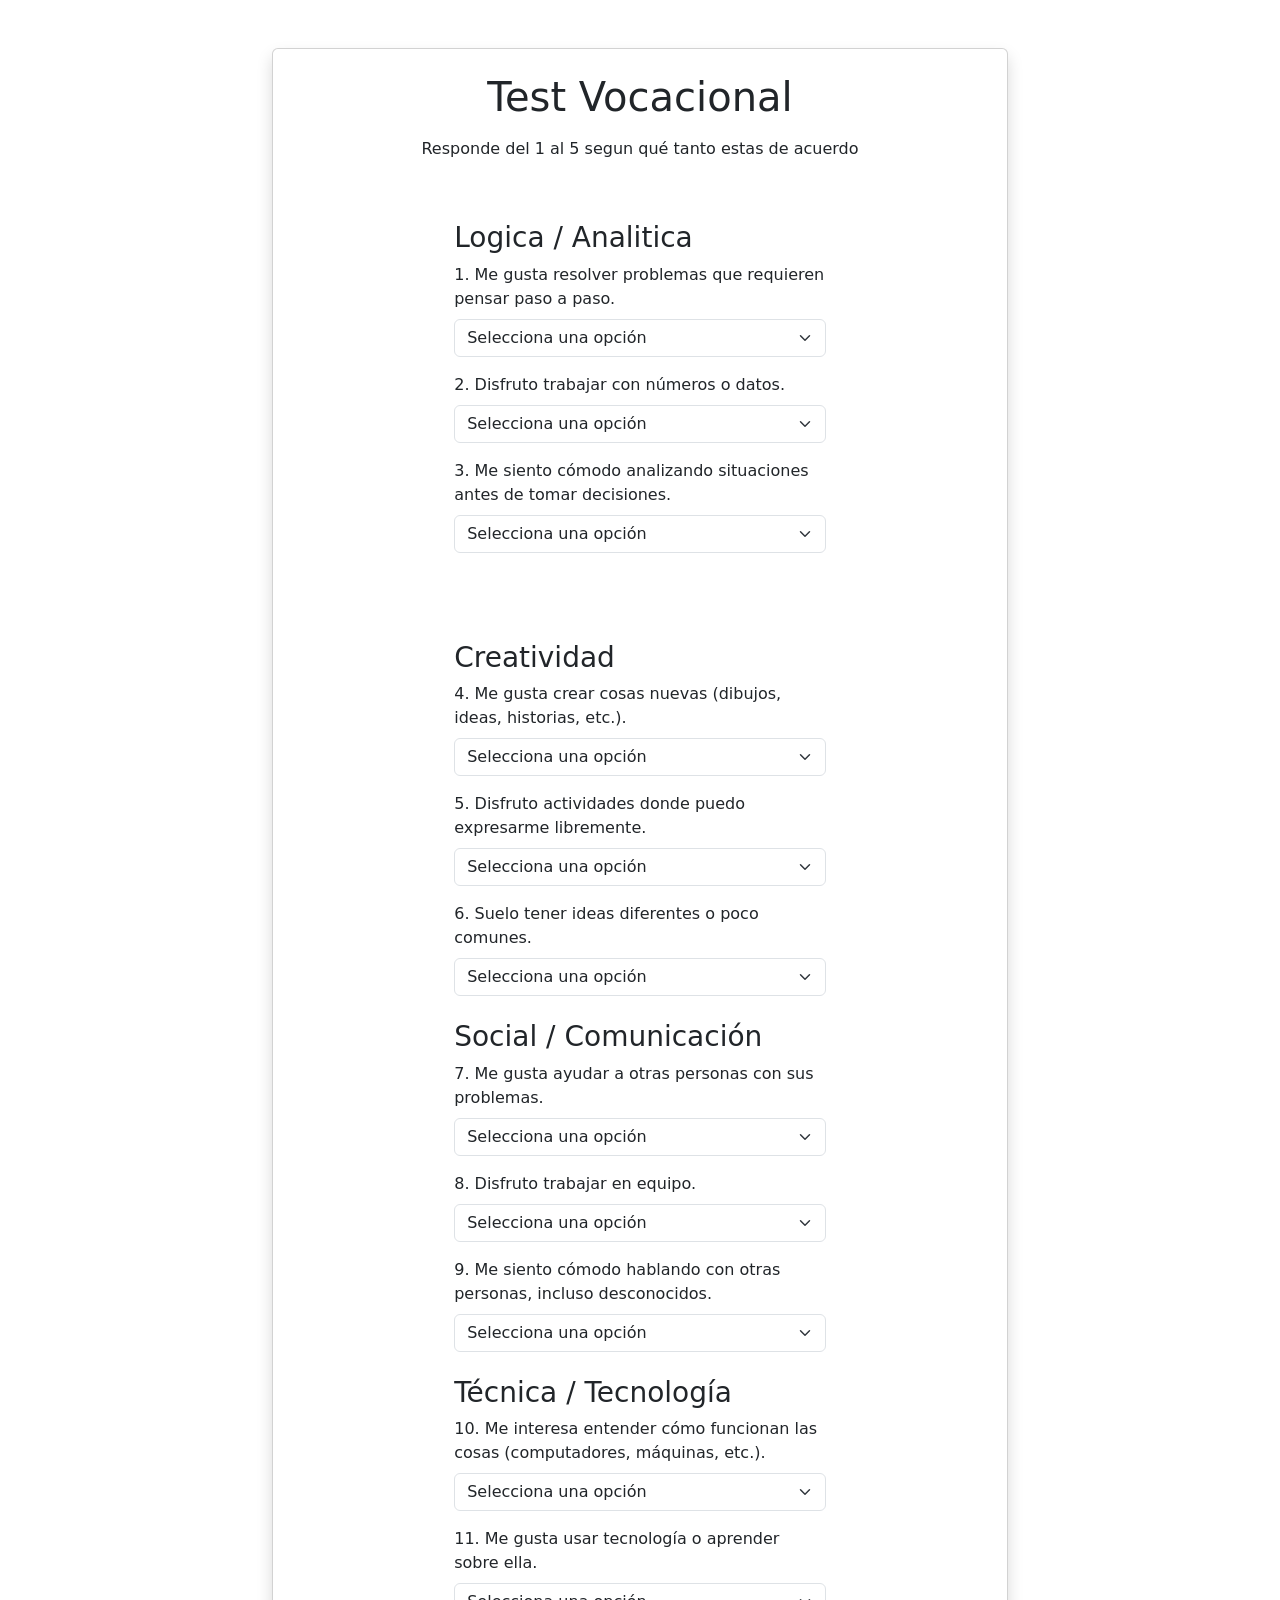
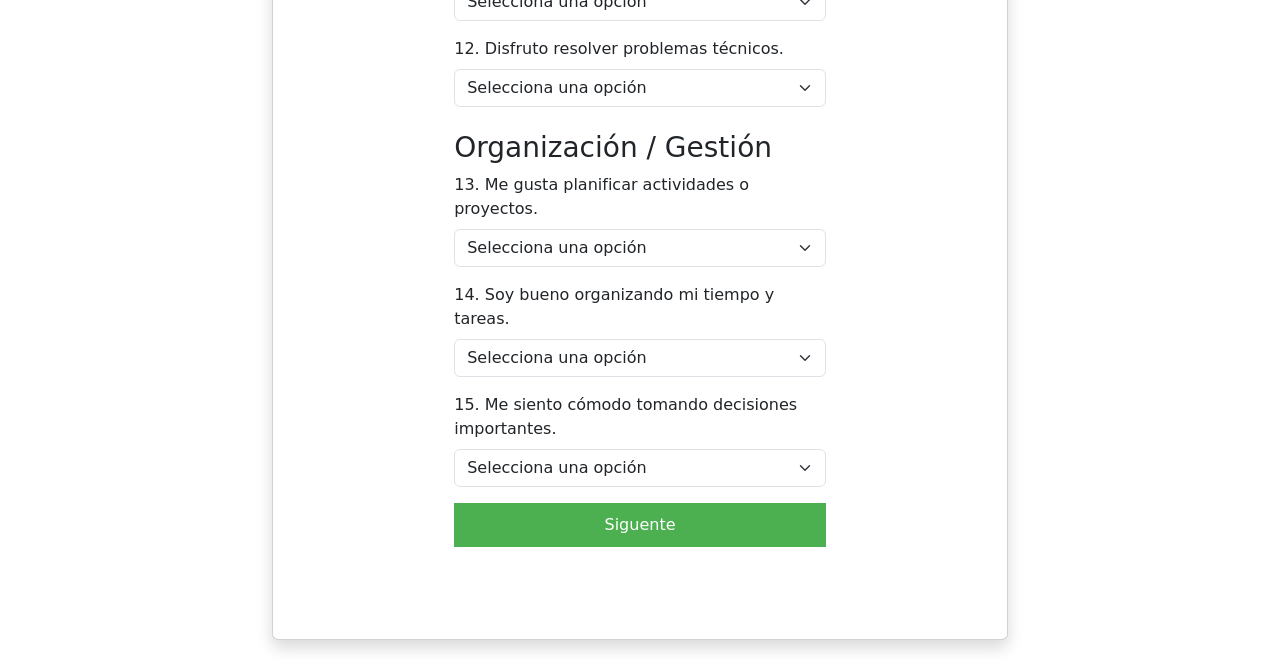
<file: index.html>
<!DOCTYPE html>
<html lang="es">
<head>
    <meta charset="UTF-8">
    <meta name="viewport" content="width=device-width, initial-scale=1.0">
    <title>Test Vocacional</title>
    <link rel="stylesheet" href="test.css">
    <link href="https://cdn.jsdelivr.net/npm/bootstrap@5.3.0/dist/css/bootstrap.min.css" rel="stylesheet">
</head>
<body>
<div class="container mt-5">

    <div class="row justify-content-center">
        <div class="col-md-8">

            <div class="card shadow p-4">

                <h1 class="text-center mb-3">Test Vocacional</h1>
                <p class="text-center">Responde del 1 al 5 segun qué tanto estas de acuerdo</p>

    <form id="testForm">

            <h3 class="mt-4">Logica / Analitica</h3>

            <div class="mb-3">
                <label class="form-label">1. Me gusta resolver problemas que requieren pensar paso a paso.</label>

                <select class="form-select" name="p1">
                    <option value="">Selecciona una opción</option>
                    <option value="1">1</option>
                    <option value="2">2</option>
                    <option value="3">3</option>
                    <option value="4">4</option>
                    <option value="5">5</option>
                </select>
            </div>

            <div class="mb-3">
                <label class="form-label">2. Disfruto trabajar con números o datos.</label>

                    <select class="form-select" name="p2">
                        <option value="">Selecciona una opción</option>
                        <option value="1">1</option>
                        <option value="2">2</option>
                        <option value="3">3</option>
                        <option value="4">4</option>
                        <option value="5">5</option>
                    </select>
            </div>
            
            <div class="mb-3">
                <label class="form-label">3. Me siento cómodo analizando situaciones antes de tomar decisiones.</label>

                    <select class="form-select" name="p3">
                        <option value="">Selecciona una opción</option>
                        <option value="1">1</option>
                        <option value="2">2</option>
                        <option value="3">3</option>
                        <option value="4">4</option>
                        <option value="5">5</option>
                    </select>
            </div>
        
            <br><br>

        <h3 class="mt-4">Creatividad</h3>
            <div class="mb-3">
                <label class="form-label">4. Me gusta crear cosas nuevas (dibujos, ideas, historias, etc.).</label>

                    <select class="form-select" name="p4">
                        <option value="">Selecciona una opción</option>
                        <option value="1">1</option>
                        <option value="2">2</option>
                        <option value="3">3</option>
                        <option value="4">4</option>
                        <option value="5">5</option>
                    </select>
            </div>

        <div class="mb-3">
            <label class="form-label">5. Disfruto actividades donde puedo expresarme libremente.</label>

                <select class="form-select" name="p5">
                    <option value="">Selecciona una opción</option>
                    <option value="1">1</option>
                    <option value="2">2</option>
                    <option value="3">3</option>
                    <option value="4">4</option>
                    <option value="5">5</option>
                </select> 
        </div>

        <div class="mb-3">
            <label class="form-label">6. Suelo tener ideas diferentes o poco comunes.</label>

                <select class="form-select" name="p6">
                    <option value="">Selecciona una opción</option>
                    <option value="1">1</option>
                    <option value="2">2</option>
                    <option value="3">3</option>
                    <option value="4">4</option>
                    <option value="5">5</option>
                </select>
        </div>

        <h3 class="mt-4">Social / Comunicación</h3>

        <div class="mb-3">
            <label class="form-label">7. Me gusta ayudar a otras personas con sus problemas.</label>

                <select class="form-select" name="p7">
                    <option value="">Selecciona una opción</option>
                    <option value="1">1</option>
                    <option value="2">2</option>
                    <option value="3">3</option>
                    <option value="4">4</option>
                    <option value="5">5</option>
                </select>
        </div>

        <div class="mb-3">
            <label class="form-label">8. Disfruto trabajar en equipo.</label>

                <select class="form-select" name="p8">
                    <option value="">Selecciona una opción</option>
                    <option value="1">1</option>
                    <option value="2">2</option>
                    <option value="3">3</option>
                    <option value="4">4</option>
                    <option value="5">5</option>
                </select>
        </div>

        <div class="mb-3">
            <label class="form-label">9. Me siento cómodo hablando con otras personas, incluso desconocidos.</label>

                <select class="form-select" name="p9">
                    <option value="">Selecciona una opción</option>
                    <option value="1">1</option>
                    <option value="2">2</option>
                    <option value="3">3</option>
                    <option value="4">4</option>
                    <option value="5">5</option>
                </select>
        </div>

        <h3 class="mt-4">Técnica / Tecnología</h3>

        <div class="mb-3">
            <label class="form-label">10. Me interesa entender cómo funcionan las cosas (computadores, máquinas, etc.).</label>

                <select class="form-select" name="p10">
                    <option value="">Selecciona una opción</option>
                    <option value="1">1</option>
                    <option value="2">2</option>
                    <option value="3">3</option>
                    <option value="4">4</option>
                    <option value="5">5</option>
                </select>
        </div>

        <div class="mb-3">
            <label class="form-label">11. Me gusta usar tecnología o aprender sobre ella.</label>
            
                <select class="form-select" name="p11">
                    <option value="">Selecciona una opción</option>
                    <option value="1">1</option>
                    <option value="2">2</option>
                    <option value="3">3</option>
                    <option value="4">4</option>
                    <option value="5">5</option>
                </select>
        </div>

        <div class="mb-3">
            <label class="form-label">12. Disfruto resolver problemas técnicos.</label>

                <select class="form-select" name="p12">
                    <option value="">Selecciona una opción</option>
                    <option value="1">1</option>
                    <option value="2">2</option>
                    <option value="3">3</option>
                    <option value="4">4</option>
                    <option value="5">5</option>
                </select>
        </div>

        <h3 class="mt-4">Organización / Gestión</h3>

        <div class="mb-3">
            <label class="form-label">13. Me gusta planificar actividades o proyectos.</label>

                <select class="form-select" name="p13">
                    <option value="">Selecciona una opción</option>
                    <option value="1">1</option>
                    <option value="2">2</option>
                    <option value="3">3</option>
                    <option value="4">4</option>
                    <option value="5">5</option>
                </select>
        </div>

        <div class="mb-3">
            <label class="form-label">14. Soy bueno organizando mi tiempo y tareas.</label>
                <select class="form-select" name="p14">
                    <option value="">Selecciona una opción</option>
                    <option value="1">1</option>
                    <option value="2">2</option>
                    <option value="3">3</option>
                    <option value="4">4</option>
                    <option value="5">5</option>
                </select>
        </div>

        <div class="mb-3">
            <label class="form-label">15. Me siento cómodo tomando decisiones importantes.</label>

                <select class="form-select" name="p15">
                    <option value="">Selecciona una opción</option>
                    <option value="1">1</option>
                    <option value="2">2</option>
                    <option value="3">3</option>
                    <option value="4">4</option>
                    <option value="5">5</option>
                </select>
        </div>
            
        <!--Esto es el boton para enviar la informacion e ir al sigueinte modulo-->
        <button type="button" onclick="guardarModulo1()"> Siguente</button> 
                </form>

        <div id="mensaje" class="mt-3"></div>

                <h3 id="resultado" class="text-center mt-4"></h3>

            </div>

        </div>
    </div>
</div>
    <h2 id="resultado"></h2>
    <script src="script.js"></script>

</body>
</html>
</file>
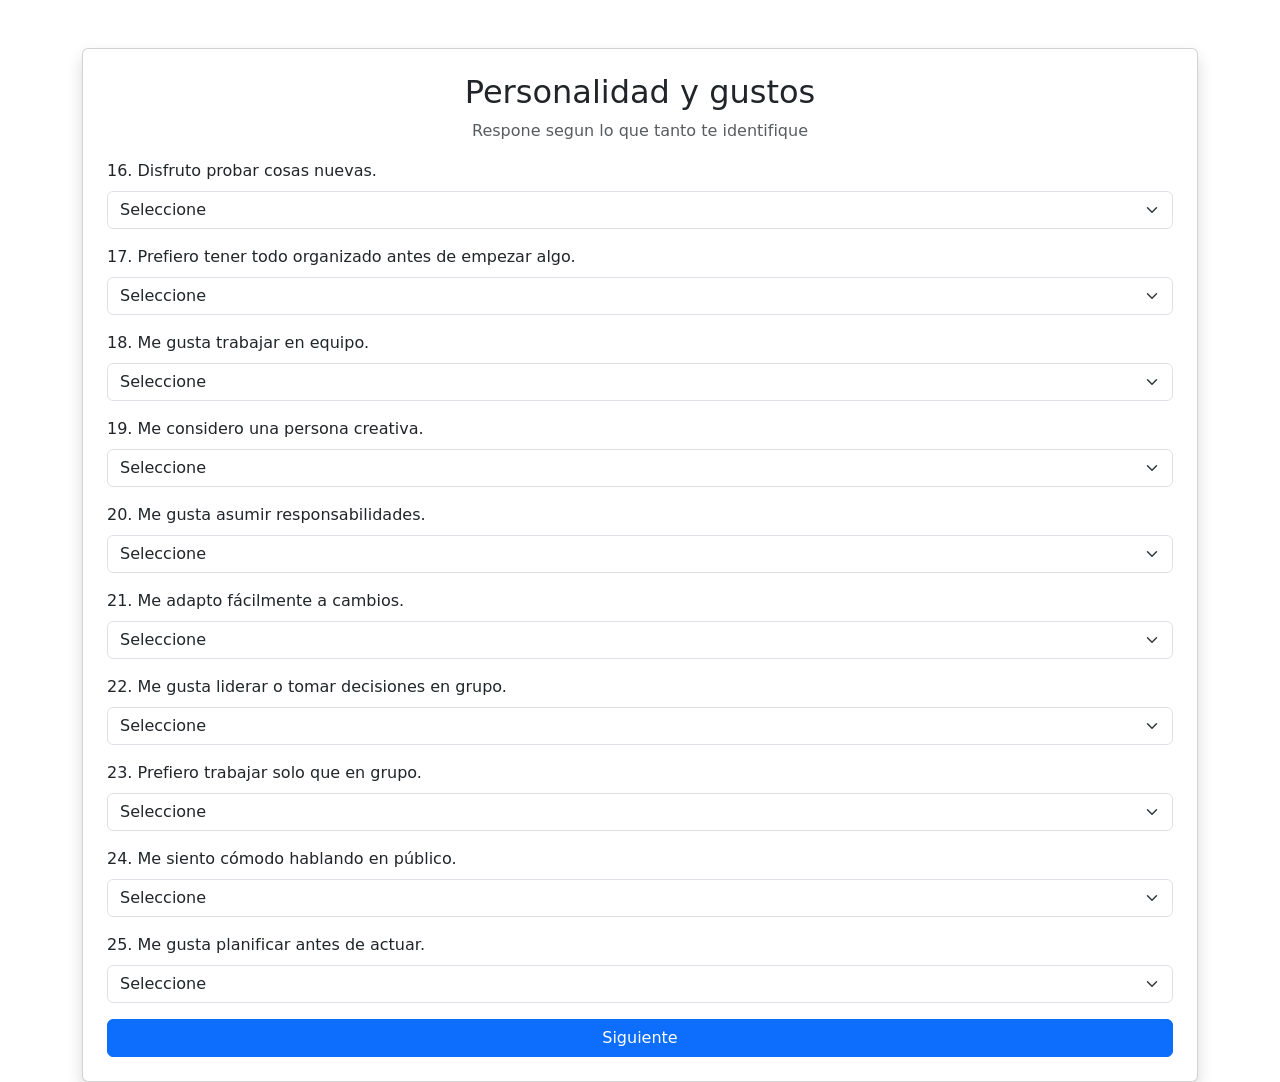
<file: Personalidad.html>
<!DOCTYPE html>
<html lang="es">
<head>
    <meta charset="UTF-8">
    <title>NextStep - Personalidad</title>
    <link rel="stylesheet" href="https://cdn.jsdelivr.net/npm/bootstrap@5.3.0/dist/css/bootstrap.min.css">
</head>
<body>
    
    <div class="container mt-5">
    <div class="card p-4 shadow">

    <h2 class="text-center">Personalidad y gustos</h2>
    <p class="text-center text-muted">Respone segun lo que tanto te identifique</p>
    <div id="mensaje"></div>

    <form id="formPersonalidad">
        
        <div class="mb-3">
    <label class="form-label">16. Disfruto probar cosas nuevas.</label>
    <select class="form-select" name="p16">
        <option value="">Seleccione</option>
        <option value="1">1</option>
        <option value="2">2</option>
        <option value="3">3</option>
        <option value="4">4</option>
        <option value="5">5</option>
    </select>
</div>

<div class="mb-3">
    <label class="form-label">17. Prefiero tener todo organizado antes de empezar algo.</label>
    <select class="form-select" name="p17">
        <option value="">Seleccione</option>
        <option value="1">1</option>
        <option value="2">2</option>
        <option value="3">3</option>
        <option value="4">4</option>
        <option value="5">5</option>
    </select>
</div>

<div class="mb-3">
    <label class="form-label">18. Me gusta trabajar en equipo.</label>
    <select class="form-select" name="p18">
        <option value="">Seleccione</option>
        <option value="1">1</option>
        <option value="2">2</option>
        <option value="3">3</option>
        <option value="4">4</option>
        <option value="5">5</option>
    </select>
</div>

<div class="mb-3">
    <label class="form-label">19. Me considero una persona creativa.</label>
    <select class="form-select" name="p19">
        <option value="">Seleccione</option>
        <option value="1">1</option>
        <option value="2">2</option>
        <option value="3">3</option>
        <option value="4">4</option>
        <option value="5">5</option>
    </select>
</div>

<div class="mb-3">
    <label class="form-label">20. Me gusta asumir responsabilidades.</label>
    <select class="form-select" name="p20">
        <option value="">Seleccione</option>
        <option value="1">1</option>
        <option value="2">2</option>
        <option value="3">3</option>
        <option value="4">4</option>
        <option value="5">5</option>
    </select>
</div>

<div class="mb-3">
    <label class="form-label">21. Me adapto fácilmente a cambios.</label>
    <select class="form-select" name="p21">
        <option value="">Seleccione</option>
        <option value="1">1</option>
        <option value="2">2</option>
        <option value="3">3</option>
        <option value="4">4</option>
        <option value="5">5</option>
    </select>
</div>

<div class="mb-3">
    <label class="form-label">22. Me gusta liderar o tomar decisiones en grupo.</label>
    <select class="form-select" name="p22">
        <option value="">Seleccione</option>
        <option value="1">1</option>
        <option value="2">2</option>
        <option value="3">3</option>
        <option value="4">4</option>
        <option value="5">5</option>
    </select>
</div>

<div class="mb-3">
    <label class="form-label">23. Prefiero trabajar solo que en grupo.</label>
    <select class="form-select" name="p23">
        <option value="">Seleccione</option>
        <option value="1">1</option>
        <option value="2">2</option>
        <option value="3">3</option>
        <option value="4">4</option>
        <option value="5">5</option>
    </select>
</div>

<div class="mb-3">
    <label class="form-label">24. Me siento cómodo hablando en público.</label>
    <select class="form-select" name="p24">
        <option value="">Seleccione</option>
        <option value="1">1</option>
        <option value="2">2</option>
        <option value="3">3</option>
        <option value="4">4</option>
        <option value="5">5</option>
    </select>
</div>

<div class="mb-3">
    <label class="form-label">25. Me gusta planificar antes de actuar.</label>
    <select class="form-select" name="p25">
        <option value="">Seleccione</option>
        <option value="1">1</option>
        <option value="2">2</option>
        <option value="3">3</option>
        <option value="4">4</option>
        <option value="5">5</option>
    </select>
</div>


    <button type="button" class="btn btn-primary w-100" onclick="guardarModulo2()">
        Siguiente
    </button>

            </form>
        </div>
    </div>
    <script src="script.js"></script>

</body>
</html>
</file>
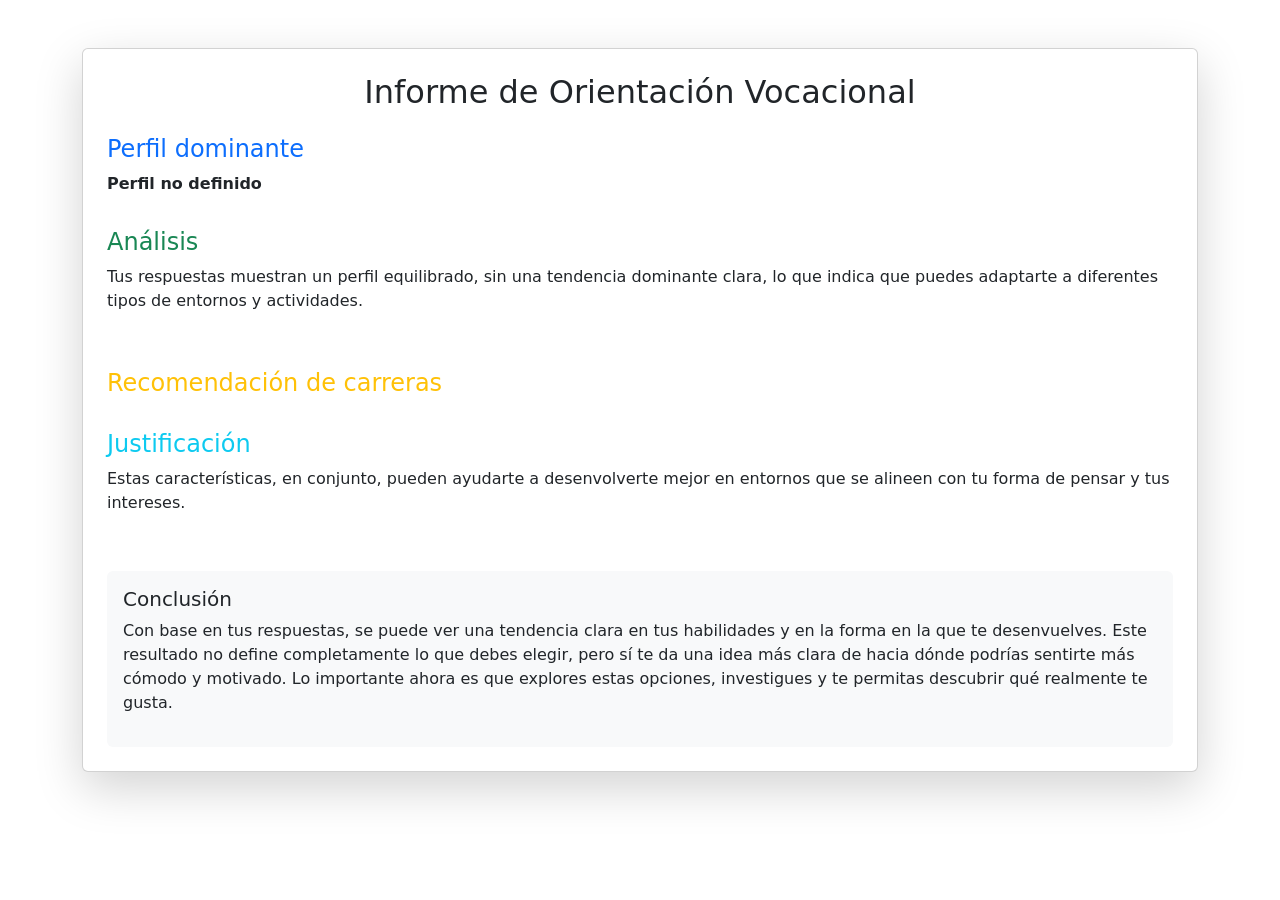
<file: Resultado.html>
<!DOCTYPE html>
<html lang="en">
<head>
    <meta charset="UTF-8">
    <meta name="viewport" content="width=device-width, initial-scale=1.0">
    <link href="https://cdn.jsdelivr.net/npm/bootstrap@5.3.0/dist/css/bootstrap.min.css" rel="stylesheet">
    <title>Document</title>
    
</head>
<body>
<div class="container mt-5">
    <div class="card shadow-lg p-4">

        <h2 class="text-center mb-4">Informe de Orientación Vocacional</h2>

        <div class="mb-3">
            <h4 class="text-primary">Perfil dominante</h4>
            <p id="perfil"></p>
        </div>

        <div class="mb-3">
            <h4 class="text-success">Análisis</h4>
            <p id="analisis"></p>
        </div>

        <div class="mb-3">
            <h4 class="text-warning">Recomendación de carreras</h4>
            <p id="carreras"></p>
        </div>

        <div class="mb-3">
            <h4 class="text-info">Justificación</h4>
            <p id="justificacion"></p>
        </div>

        <div class="mt-4 p-3 bg-light rounded">
            <h5>Conclusión</h5>
            <p id="conclusion"></p>
        </div>

    </div>
</div>

    <h2 id="resultado"></h2>
<script src="script.js"></script>
<script>
    window.onload = function() {
        calcularResultadoFinal();
    }
</script>
</body>
</html>
</file>
<file: test.css>
body {
    font-family: Arial, sans-serif;
    background-color: #f4f6f8;
    margin: 0;
    padding: 0;
}

h1 {
    text-align: center;
    margin-top: 20px;
}

form {
    width: 60%;
    margin: auto;
    background-color: white;
    padding: 20px;
    border-radius: 10px;
}

h3 {
    margin-top: 20px;
}

p {
    margin-bottom: 5px;
}

select {
    width: 100%;
    padding: 5px;
}

button {
    margin-top: 20px;
    padding: 10px;
    width: 100%;
    background-color: #4CAF50;
    color: white;
    border: none;
    border-radius: 5px;
    cursor: pointer;
}

button:hover {
    background-color: #45a049;
}

#resultado {
    text-align: center;
    margin-top: 20px;
}
</file>
